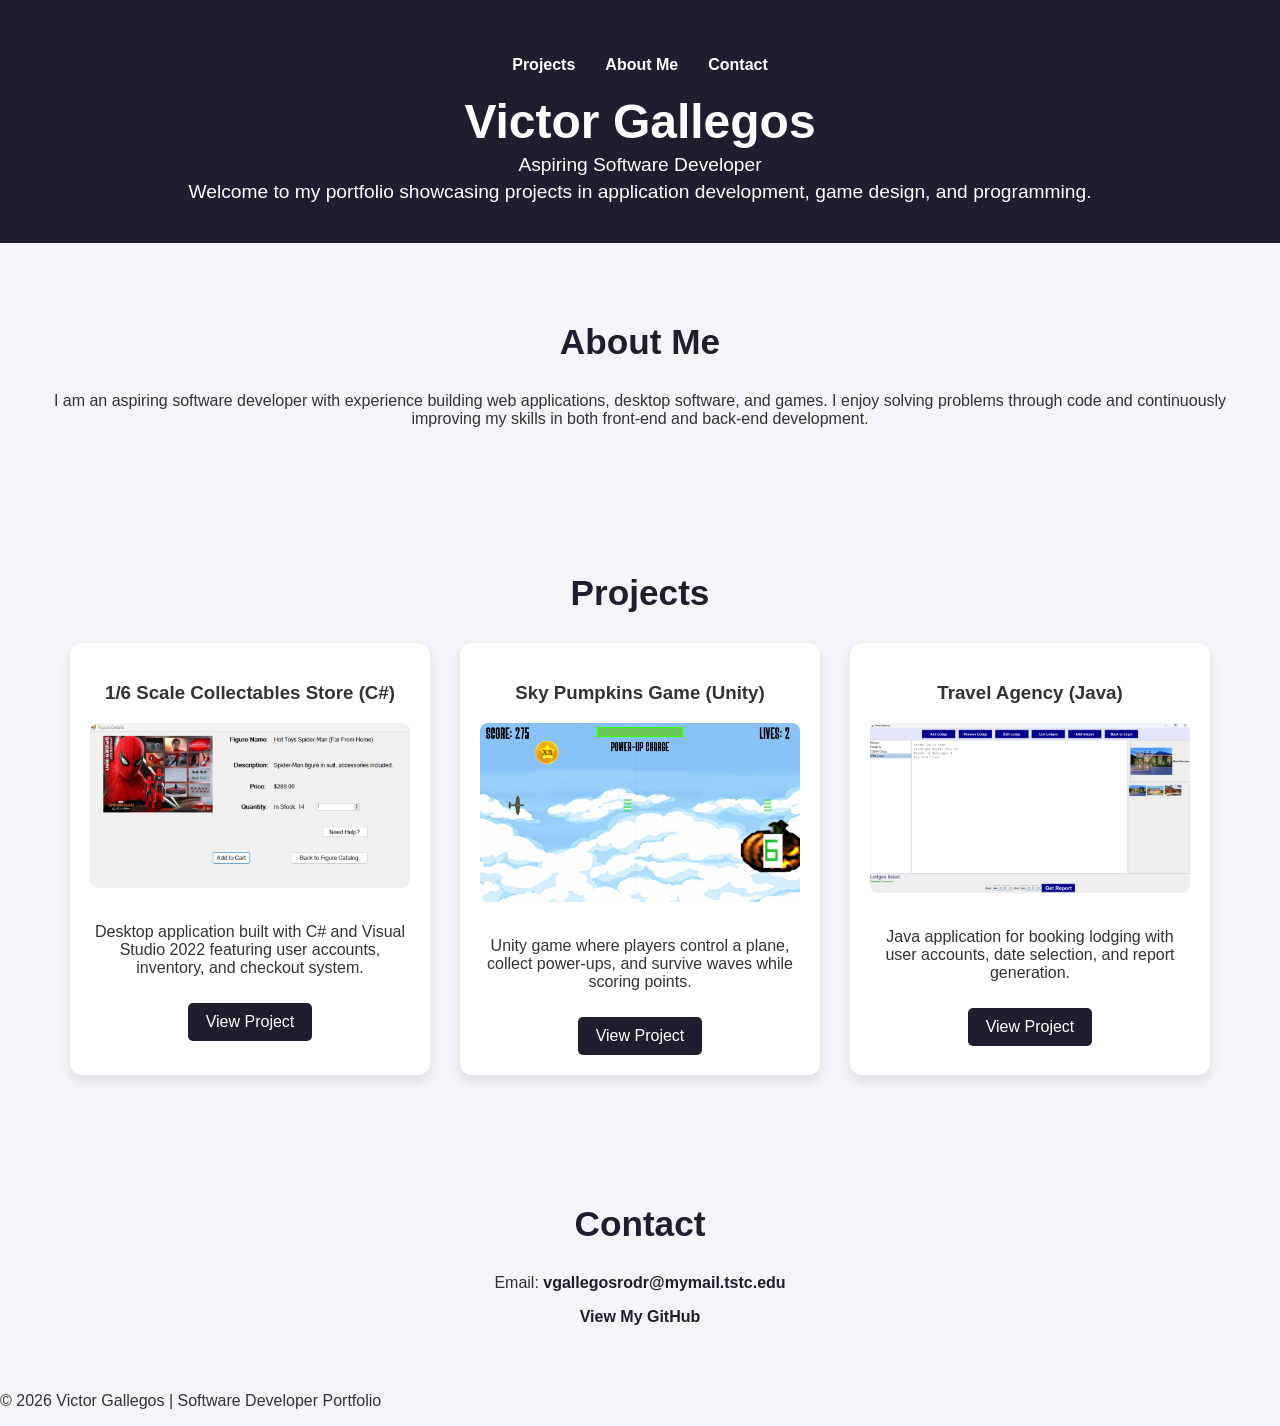
<file: index.html>
<!DOCTYPE html>
<html lang="en">
<head>
    <meta charset="UTF-8">
    <meta name="viewport" content="width=device-width, initial-scale=1.0">
    <title>Victor Gallegos Portfolio</title>
    <link rel="stylesheet" href="styles.css">
</head>
<body>

    <!-- Header -->
    <header>
        <nav>
            <ul>
                <li><a href="#projects">Projects</a></li>
                <li><a href="#about">About Me</a></li>
                <li><a href="#contact">Contact</a></li>
            </ul>
        </nav>
        <div class="hero">
            <h1>Victor Gallegos</h1>
            <p>Aspiring Software Developer</p>
            <p>Welcome to my portfolio showcasing projects in application development, game design, and programming.</p>
        </div>
    </header>

    <!-- About Me Section -->
    <section id="about">
        <h2>About Me</h2>
        <p>I am an aspiring software developer with experience building web applications, desktop software, and games. I enjoy solving problems through code and continuously improving my skills in both front-end and back-end development.</p>
    </section>

    <!-- Projects Section -->
    <section id="projects">
        <h2>Projects</h2>
        <div class="projects-container">
            <div class="project">
                <h3>1/6 Scale Collectables Store (C#)</h3>
                <img src="Images/store.png" alt="Collectables Store Application Screenshot">
                <p>Desktop application built with C# and Visual Studio 2022 featuring user accounts, inventory, and checkout system.</p>
                <a href="project1.html">View Project</a>
            </div>
            <div class="project">
                <h3>Sky Pumpkins Game (Unity)</h3>
                <img src="Images/game.png" alt="Sky Pumpkins Gameplay Screenshot">
                <p>Unity game where players control a plane, collect power-ups, and survive waves while scoring points.</p>
                <a href="project2.html">View Project</a>
            </div>
            <div class="project">
                <h3>Travel Agency (Java)</h3>
                <img src="Images/travel.png" alt="Travel Agency Application Screenshot">
                <p>Java application for booking lodging with user accounts, date selection, and report generation.</p>
                <a href="project3.html">View Project</a>
            </div>
        </div>
    </section>

    <!-- Contact Section -->
    <section id="contact">
        <h2>Contact</h2>
        <p>Email: <a href="mailto:vgallegosrodr@mymail.tstc.edu">vgallegosrodr@mymail.tstc.edu</a></p>
        <a href="https://github.com/Vicg2k21" target="_blank">View My GitHub</a>
    </section>

    <!-- Footer -->
    <footer>
        <p>© 2026 Victor Gallegos | Software Developer Portfolio</p>
    </footer>

</body>
</html>
</file>
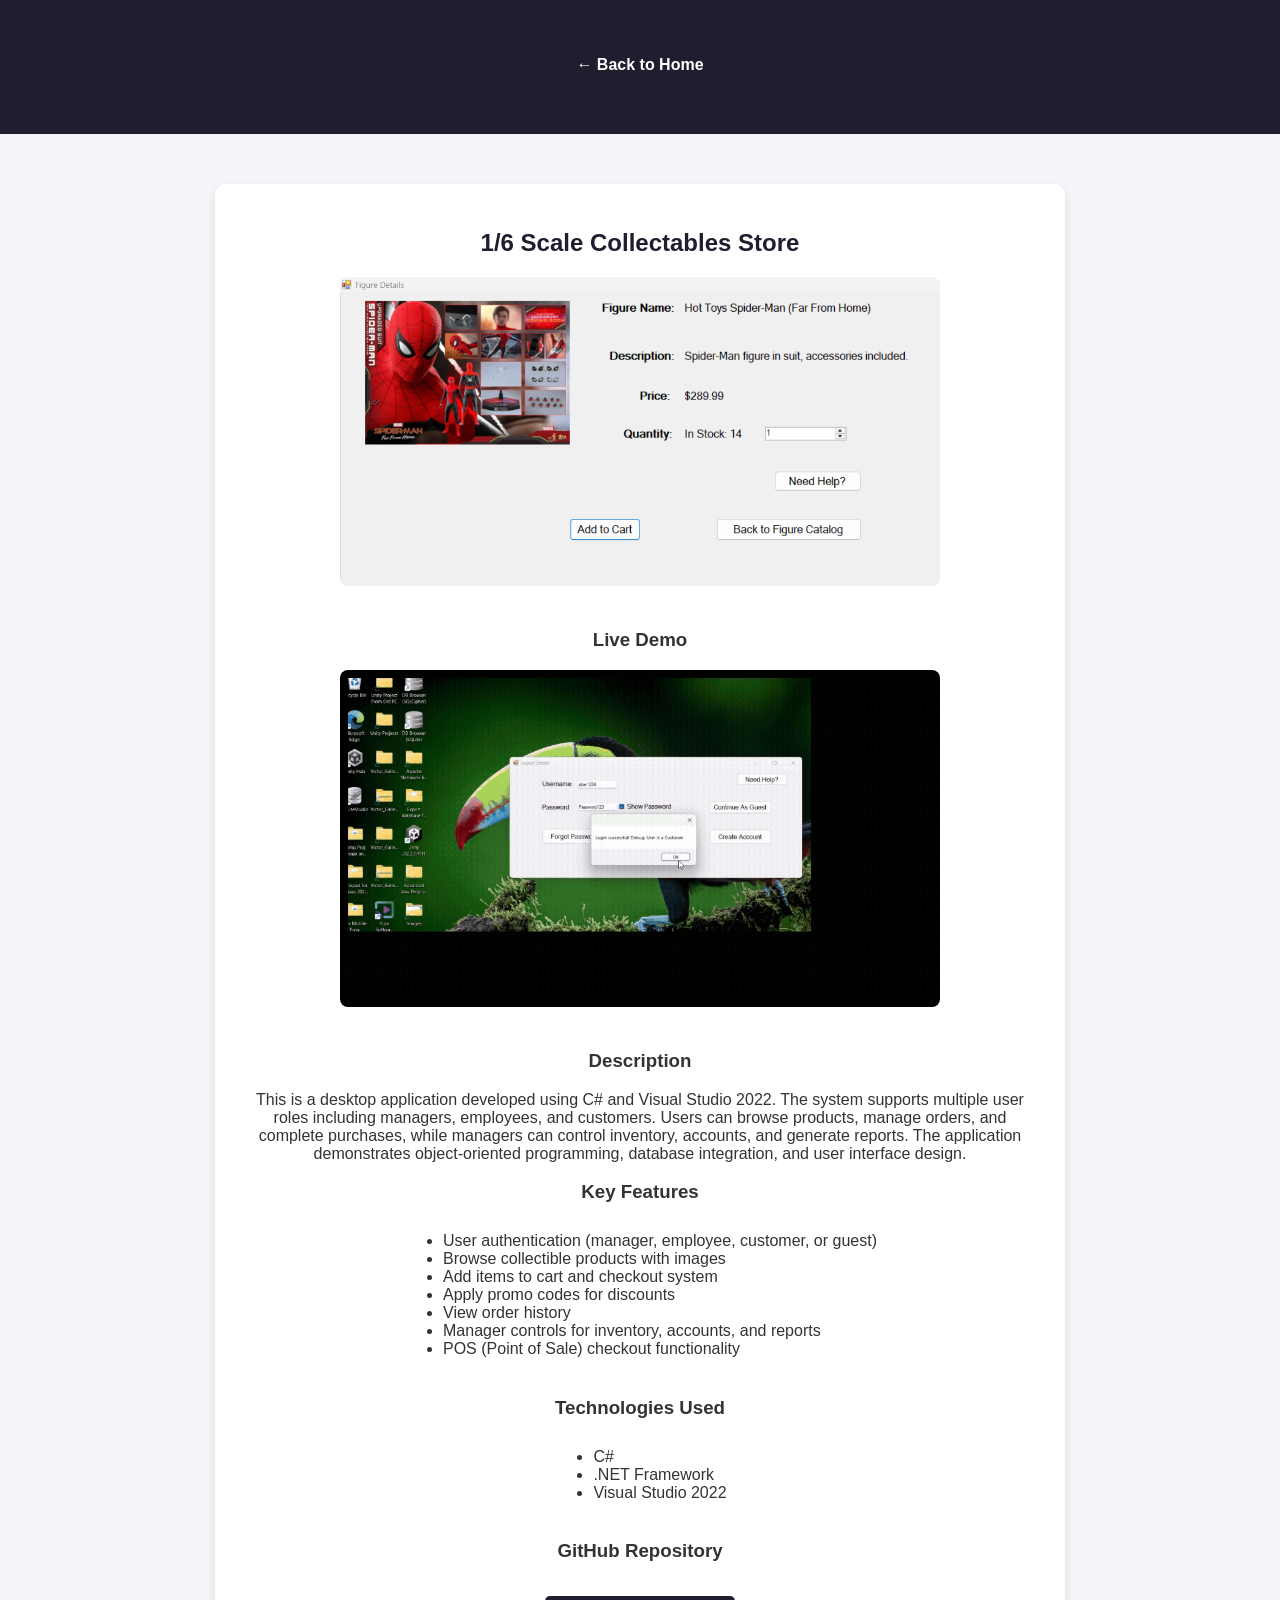
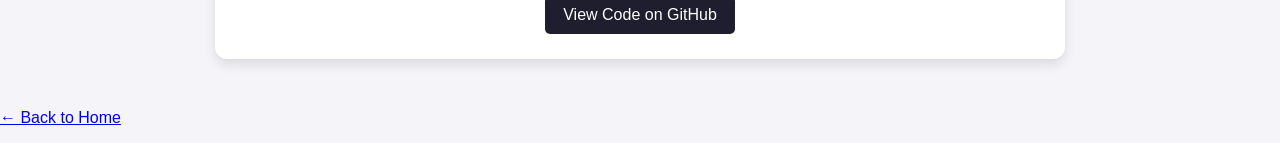
<file: project1.html>
<!DOCTYPE html>
<html lang="en">
<head>
    <meta charset="UTF-8">
    <meta name="viewport" content="width=device-width, initial-scale=1.0">
    <title>1/6 Scale Collectables Store</title>
    <link rel="stylesheet" href="styles.css">
</head>
<body>

<!-- Header -->
<header>
    <nav>
        <ul>
            <li><a href="index.html">← Back to Home</a></li>
        </ul>
    </nav>
</header>

<!-- Main Content -->
<main>
    <section class="project-detail">

        <h1>1/6 Scale Collectables Store</h1>

        <!-- Screenshot -->
        <img src="Images/store.png" alt="Collectables Store Screenshot" class="project-image">

        <!-- Demo GIF -->
        <h3>Live Demo</h3>
        <img src="Images/store-demo.gif" alt="Demo of the Collectables Store application in action" class="project-image">

        <!-- Description -->
        <h3>Description</h3>
        <p>
            This is a desktop application developed using C# and Visual Studio 2022. 
            The system supports multiple user roles including managers, employees, and customers. 
            Users can browse products, manage orders, and complete purchases, while managers 
            can control inventory, accounts, and generate reports. The application demonstrates 
            object-oriented programming, database integration, and user interface design.
        </p>

        <!-- Features -->
        <h3>Key Features</h3>
        <ul>
            <li>User authentication (manager, employee, customer, or guest)</li>
            <li>Browse collectible products with images</li>
            <li>Add items to cart and checkout system</li>
            <li>Apply promo codes for discounts</li>
            <li>View order history</li>
            <li>Manager controls for inventory, accounts, and reports</li>
            <li>POS (Point of Sale) checkout functionality</li>
        </ul>

        <!-- Technologies -->
        <h3>Technologies Used</h3>
        <ul>
            <li>C#</li>
            <li>.NET Framework</li>
            <li>Visual Studio 2022</li>
        </ul>

        <!-- GitHub Link -->
        <h3>GitHub Repository</h3>
        <a href="https://github.com/Vicg2k21/collectables-store" target="_blank" class="project-link">
            View Code on GitHub
        </a>

    </section>

    <!-- Back to Home link -->
    <p><a href="index.html">← Back to Home</a></p>
</main>

</body>
</html>
</file>
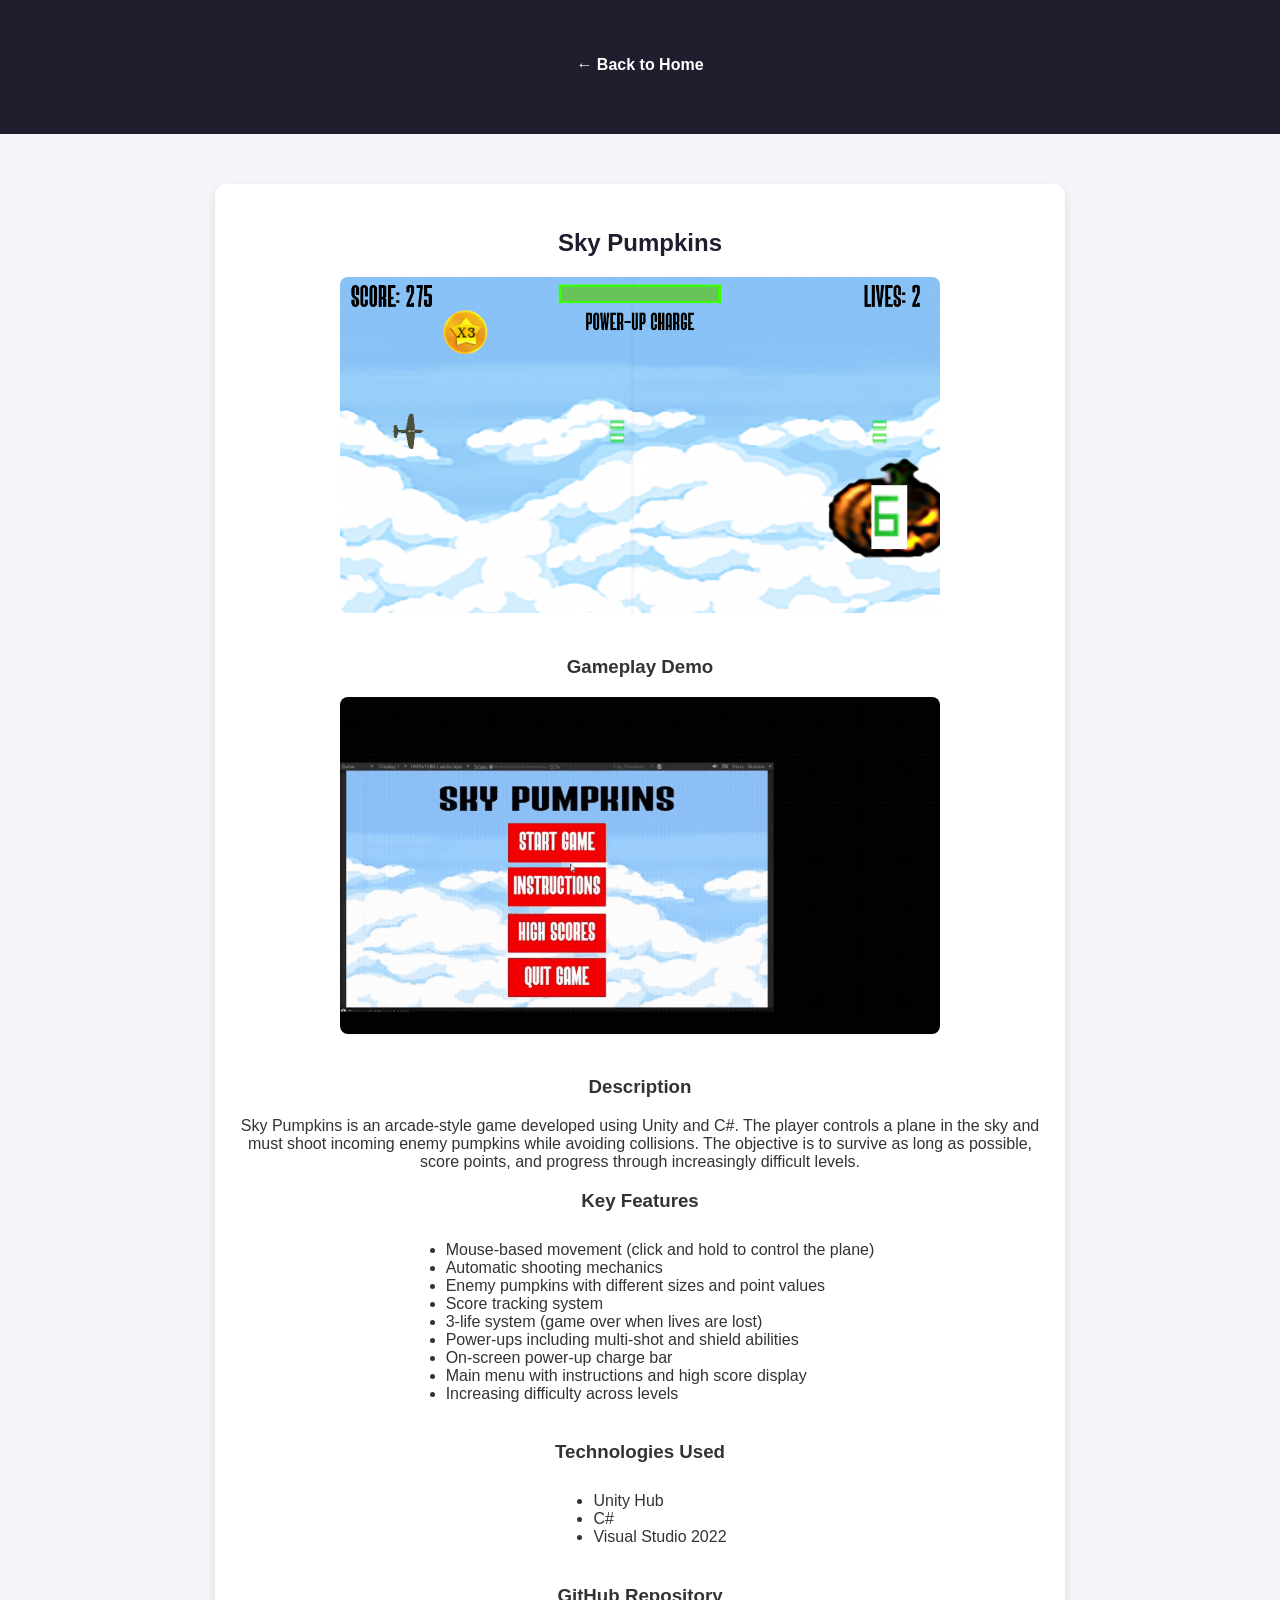
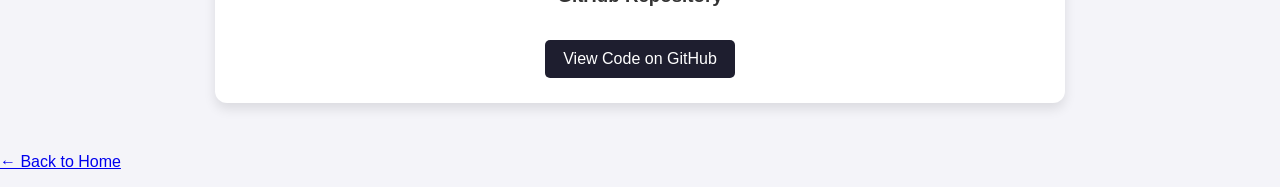
<file: project2.html>
<!DOCTYPE html>
<html lang="en">
<head>
    <meta charset="UTF-8">
    <meta name="viewport" content="width=device-width, initial-scale=1.0">
    <title>Sky Pumpkins Game</title>
    <link rel="stylesheet" href="styles.css">
</head>
<body>

<!-- Header -->
<header>
    <nav>
        <ul>
            <li><a href="index.html">← Back to Home</a></li>
        </ul>
    </nav>
</header>

<!-- Main Content -->
<main>
    <section class="project-detail">

        <h1>Sky Pumpkins</h1>

        <!-- Screenshot -->
        <img src="Images/game.png" alt="Sky Pumpkins Game Screenshot" class="project-image">

        <!-- Demo GIF -->
        <h3>Gameplay Demo</h3>
        <img src="Images/game-demo.gif" alt="Gameplay demo showing player shooting pumpkins and collecting power-ups" class="project-image">

        <!-- Description -->
        <h3>Description</h3>
        <p>
            Sky Pumpkins is an arcade-style game developed using Unity and C#. 
            The player controls a plane in the sky and must shoot incoming enemy pumpkins 
            while avoiding collisions. The objective is to survive as long as possible, 
            score points, and progress through increasingly difficult levels.
        </p>

        <!-- Features -->
        <h3>Key Features</h3>
        <ul>
            <li>Mouse-based movement (click and hold to control the plane)</li>
            <li>Automatic shooting mechanics</li>
            <li>Enemy pumpkins with different sizes and point values</li>
            <li>Score tracking system</li>
            <li>3-life system (game over when lives are lost)</li>
            <li>Power-ups including multi-shot and shield abilities</li>
            <li>On-screen power-up charge bar</li>
            <li>Main menu with instructions and high score display</li>
            <li>Increasing difficulty across levels</li>
        </ul>

        <!-- Technologies -->
        <h3>Technologies Used</h3>
        <ul>
            <li>Unity Hub</li>
            <li>C#</li>
            <li>Visual Studio 2022</li>
        </ul>

        <!-- GitHub Link -->
        <h3>GitHub Repository</h3>
        <a href="https://github.com/Vicg2k21/sky-pumpkins-game" target="_blank" class="project-link">
            View Code on GitHub
        </a>

    </section>

    <p><a href="index.html">← Back to Home</a></p>
</main>

</body>
</html>
</file>
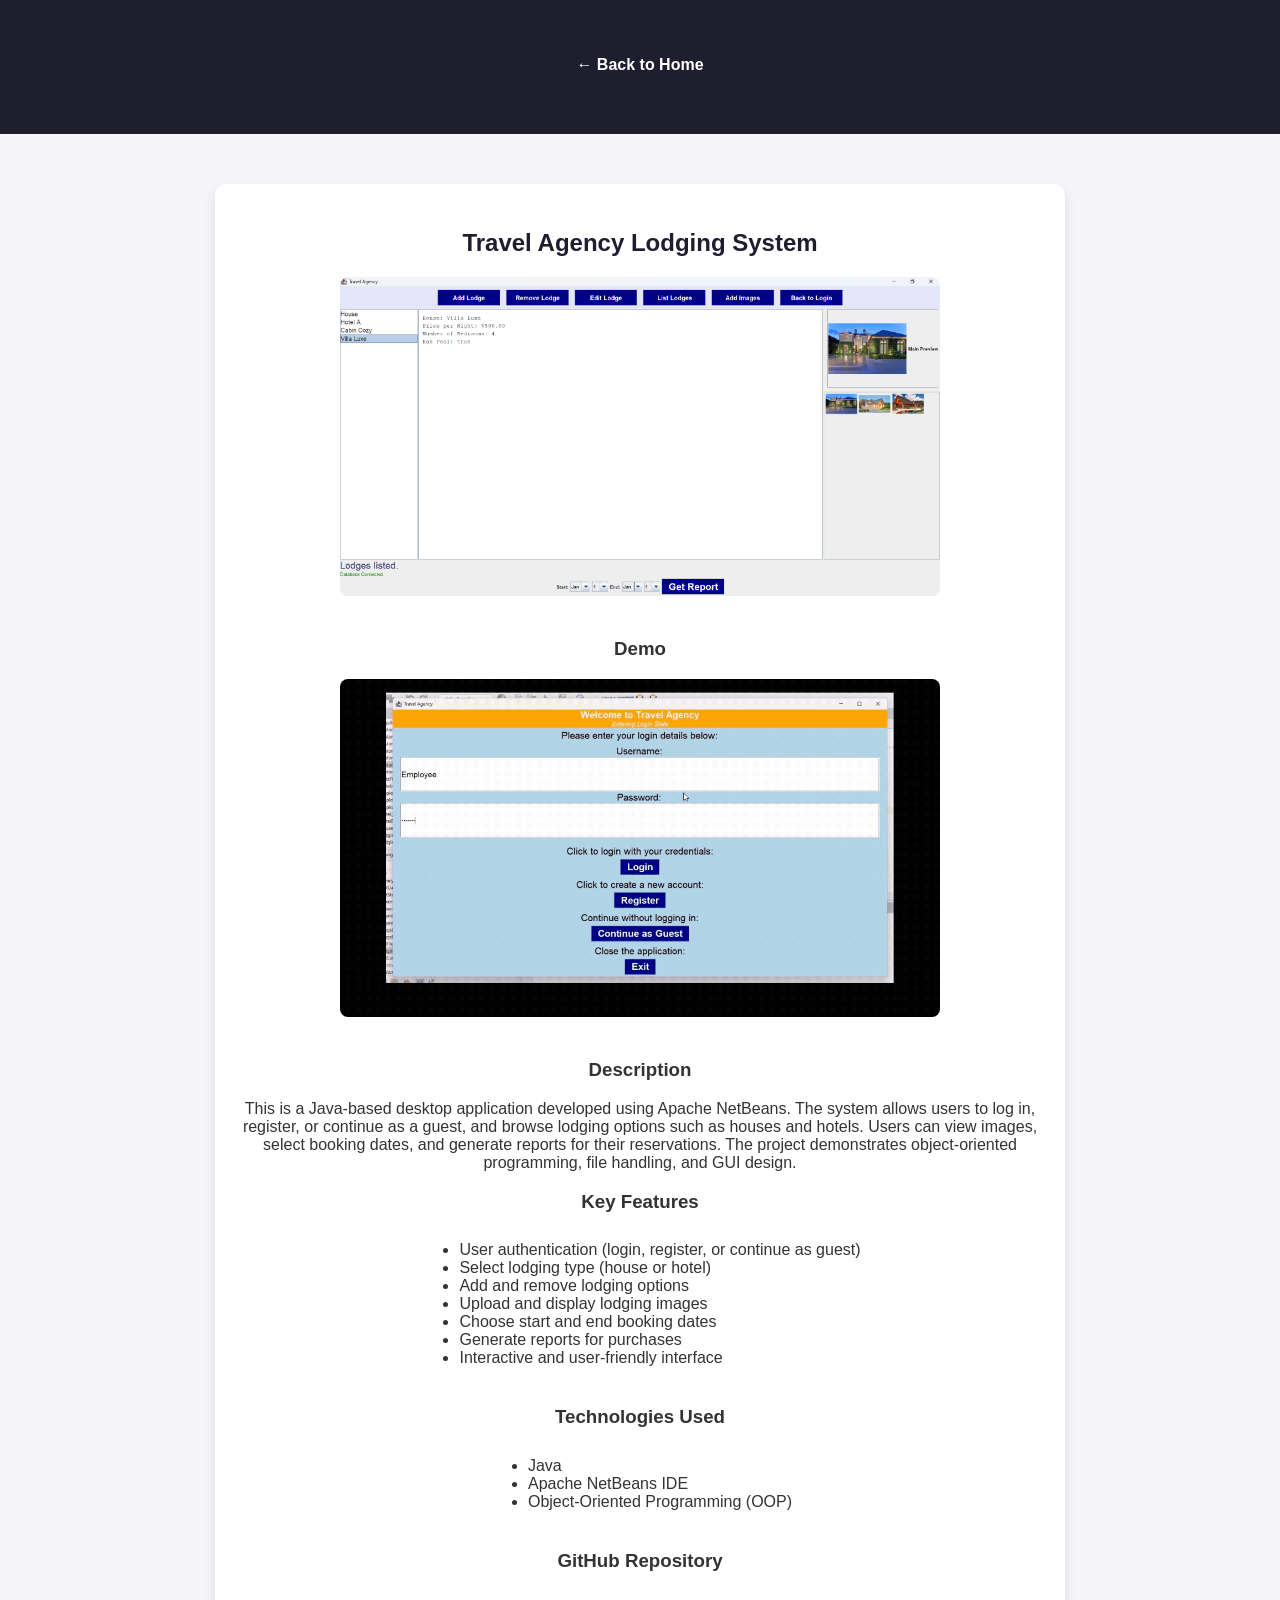
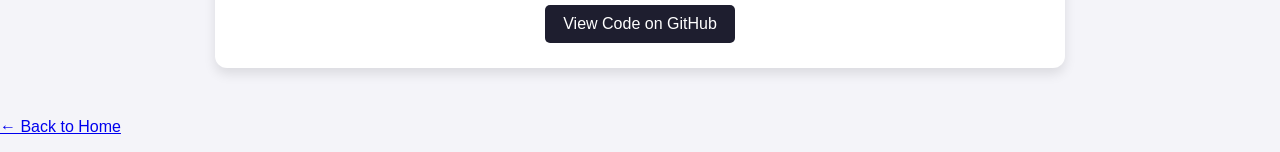
<file: project3.html>
<!DOCTYPE html>
<html lang="en">
<head>
    <meta charset="UTF-8">
    <meta name="viewport" content="width=device-width, initial-scale=1.0">
    <title>Travel Agency Lodging System</title>
    <link rel="stylesheet" href="styles.css">
</head>
<body>

<!-- Header -->
<header>
    <nav>
        <ul>
            <li><a href="index.html">← Back to Home</a></li>
        </ul>
    </nav>
</header>

<!-- Main Content -->
<main>
    <section class="project-detail">

        <h1>Travel Agency Lodging System</h1>

        <!-- Screenshot -->
        <img src="Images/travel.png" alt="Travel Agency App Screenshot" class="project-image">

        <!-- Demo GIF -->
        <h3>Demo</h3>
        <img src="Images/travel-demo.gif" alt="Demo showing user logging in, selecting a lodge, and viewing images" class="project-image">

        <!-- Description -->
        <h3>Description</h3>
        <p>
            This is a Java-based desktop application developed using Apache NetBeans. 
            The system allows users to log in, register, or continue as a guest, and browse 
            lodging options such as houses and hotels. Users can view images, select booking 
            dates, and generate reports for their reservations. The project demonstrates 
            object-oriented programming, file handling, and GUI design.
        </p>

        <!-- Features -->
        <h3>Key Features</h3>
        <ul>
            <li>User authentication (login, register, or continue as guest)</li>
            <li>Select lodging type (house or hotel)</li>
            <li>Add and remove lodging options</li>
            <li>Upload and display lodging images</li>
            <li>Choose start and end booking dates</li>
            <li>Generate reports for purchases</li>
            <li>Interactive and user-friendly interface</li>
        </ul>

        <!-- Technologies -->
        <h3>Technologies Used</h3>
        <ul>
            <li>Java</li>
            <li>Apache NetBeans IDE</li>
            <li>Object-Oriented Programming (OOP)</li>
        </ul>

        <!-- GitHub Link -->
        <h3>GitHub Repository</h3>
        <a href="https://github.com/Vicg2k21/travel-agency" target="_blank" class="project-link">
            View Code on GitHub
        </a>

    </section>

    <p><a href="index.html">← Back to Home</a></p>
</main>

</body>
</html>
</file>
<file: styles.css>
/* Base Styles */
body {
    font-family: 'Segoe UI', Tahoma, Geneva, Verdana, sans-serif;
    margin: 0;
    padding: 0;
    background-color: #f4f4f9;
    color: #333;
}

/* Header & Navigation */
header {
    background-color: #1e1e2f;
    color: white;
    padding: 40px 20px;
    text-align: center;
}

nav ul {
    list-style: none;
    display: flex;
    justify-content: center;
    padding: 0;
    margin-bottom: 20px;
}

nav ul li {
    margin: 0 15px;
}

nav ul li a {
    color: white;
    text-decoration: none;
    font-weight: bold;
    transition: color 0.3s;
}

nav ul li a:hover {
    color: #ffcc00;
}

.hero h1 {
    font-size: 3em;
    margin: 0;
}

.hero p {
    font-size: 1.2em;
    margin: 5px 0 0 0;
}

/* Sections */
section {
    padding: 50px 20px;
    text-align: center;
}

section h2 {
    font-size: 2.2em;
    margin-bottom: 30px;
    color: #1e1e2f;
}

/* Projects */
.projects-container {
    display: flex;
    flex-wrap: wrap;
    justify-content: center;
    gap: 30px;
}

.project {
    background-color: white;
    border-radius: 12px;
    box-shadow: 0 6px 12px rgba(0,0,0,0.1);
    width: 320px;
    padding: 20px;
    transition: transform 0.3s, box-shadow 0.3s;
}

.project:hover {
    transform: translateY(-5px);
    box-shadow: 0 10px 20px rgba(0,0,0,0.2);
}

.project img {
    width: 100%;
    border-radius: 8px;
    margin-bottom: 15px;
}

.project a {
    display: inline-block;
    margin-top: 10px;
    padding: 10px 18px;
    background-color: #1e1e2f;
    color: white;
    border-radius: 5px;
    text-decoration: none;
    transition: background-color 0.3s;
}

.project a:hover {
    background-color: #33334d;
}

/* Project Page */
.project-detail {
    max-width: 800px;
    margin: 50px auto;
    background-color: white;
    padding: 25px;
    border-radius: 12px;
    box-shadow: 0 6px 12px rgba(0,0,0,0.1);
    text-align: center;
}

.project-detail h1 {
    color: #1e1e2f;
    margin-bottom: 20px;
}

.project-image {
    width: 100%;
    max-width: 600px;
    border-radius: 8px;
    margin-bottom: 20px;
}

.project-detail a.project-link {
    display: inline-block;
    margin-top: 15px;
    padding: 10px 18px;
    background-color: #1e1e2f;
    color: white;
    border-radius: 5px;
    text-decoration: none;
}

.project-detail a.project-link:hover {
    background-color: #33334d;
}

.project-detail ul {
    text-align: left;
    display: inline-block;
    margin-top: 10px;
    margin-bottom: 20px;
}

/* Contact */
#contact a {
    color: #1e1e2f;
    font-weight: bold;
    text-decoration: none;
}

#contact a:hover {
    text-decoration: underline;
}
</file>
